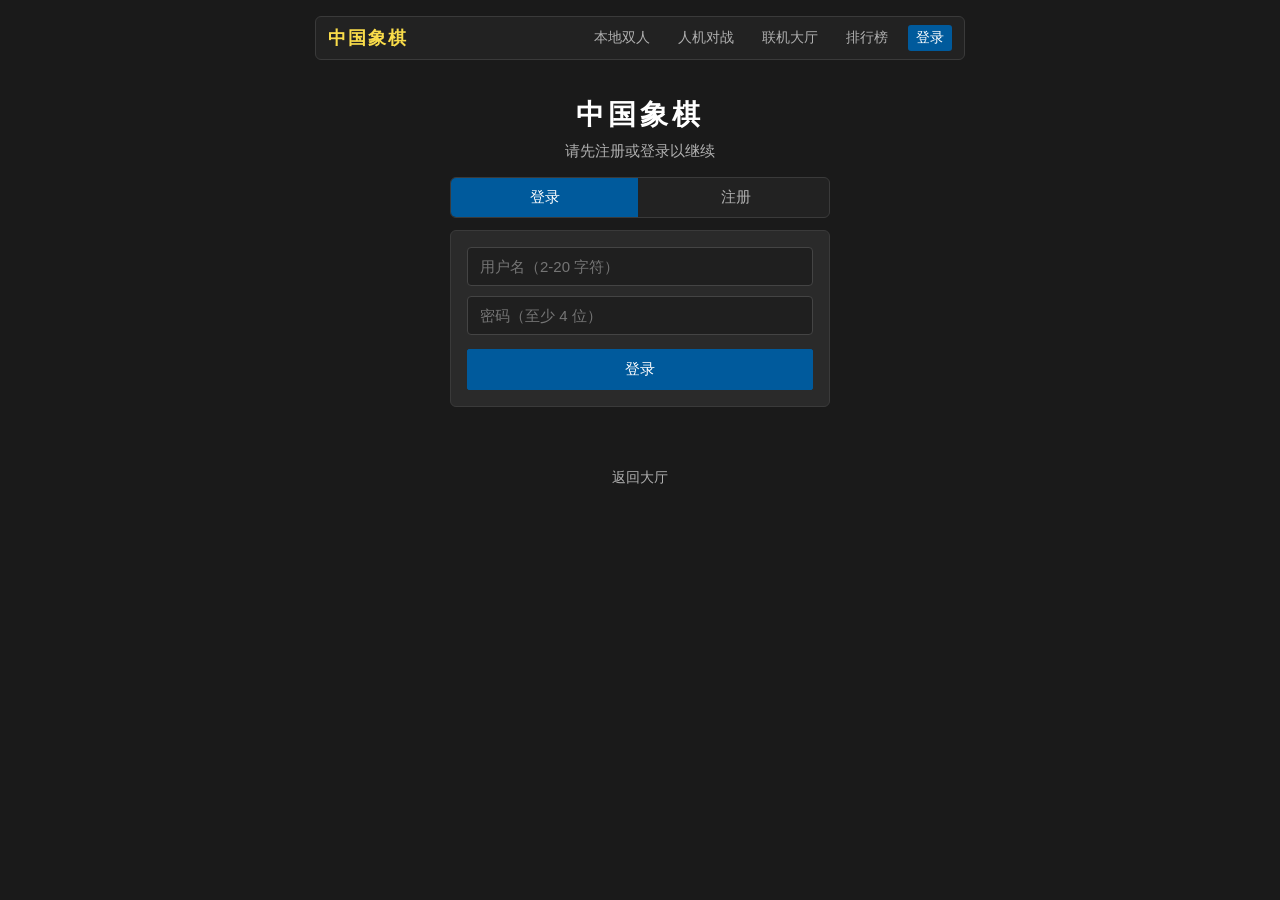
<file: templates/login.html>
<!DOCTYPE html>
<html lang="zh-CN">
<head>
    <meta charset="UTF-8">
    <meta name="viewport" content="width=device-width, initial-scale=1.0">
    <title>中国象棋 - 登录</title>
    <link rel="stylesheet" href="/static/css/style.css">
    <link rel="icon" href="/static/assets/other/favicon.ico" type="image/x-icon">
</head>
<body>
    <nav class="top-nav">
        <div class="nav-brand">中国象棋</div>
        <div class="nav-links">
            <a href="/" class="nav-link">本地双人</a>
            <a href="/ai" class="nav-link">人机对战</a>
            <a href="/lobby" class="nav-link">联机大厅</a>
            <a href="/leaderboard" class="nav-link">排行榜</a>
            <a href="/login" class="nav-link active">登录</a>
        </div>
    </nav>
    <div class="container auth-container">
        <h1>中国象棋</h1>
        <p class="auth-subtitle">请先注册或登录以继续</p>
        <div class="auth-tabs">
            <button id="tabLogin" class="auth-tab active">登录</button>
            <button id="tabRegister" class="auth-tab">注册</button>
        </div>
        <form id="authForm" class="auth-form">
            <input type="text" id="username" class="auth-input" placeholder="用户名（2-20 字符）" autocomplete="username" required>
            <input type="password" id="password" class="auth-input" placeholder="密码（至少 4 位）" autocomplete="current-password" required>
            <button type="submit" id="submitBtn" class="action-btn auth-submit">登录</button>
        </form>
        <div id="message" class="message"></div>
        <div class="auth-footer">
            <a href="/lobby" class="nav-link">返回大厅</a>
        </div>
    </div>

    <script type="module">
        import { authLogin, authRegister } from '/static/js/modules/api.js';

        let mode = 'login';

        // Read redirect from query string — the page we came from.
        function getRedirectFromUrl() {
            const params = new URLSearchParams(window.location.search);
            const r = params.get('redirect');
            if (!r) return '';
            // Only allow same-site paths.
            if (r.startsWith('http://') || r.startsWith('https://')) return '';
            return r;
        }

        const redirectTo = getRedirectFromUrl();

        function showMessage(text, type = '') {
            const el = document.getElementById('message');
            el.textContent = text;
            el.className = 'message ' + type;
        }

        function setMode(m) {
            mode = m;
            document.getElementById('tabLogin').classList.toggle('active', m === 'login');
            document.getElementById('tabRegister').classList.toggle('active', m === 'register');
            document.getElementById('submitBtn').textContent = m === 'login' ? '登录' : '注册';
        }

        document.getElementById('tabLogin').addEventListener('click', () => setMode('login'));
        document.getElementById('tabRegister').addEventListener('click', () => setMode('register'));

        document.getElementById('authForm').addEventListener('submit', async (e) => {
            e.preventDefault();
            const username = document.getElementById('username').value.trim();
            const password = document.getElementById('password').value;
            if (!username || !password) { showMessage('请填写用户名和密码', 'error'); return; }
            const fn = mode === 'login' ? authLogin : authRegister;
            const data = await fn(username, password, redirectTo);
            if (data.success) {
                showMessage(mode === 'login' ? '登录成功，正在跳转…' : '注册成功，正在跳转…', 'success');
                const target = data.redirect || redirectTo || '/lobby';
                setTimeout(() => { window.location.href = target; }, 500);
            } else {
                showMessage(data.message || '操作失败', 'error');
            }
        });
    </script>
</body>
</html>
</file>
<file: static/css/style.css>
* {
    margin: 0;
    padding: 0;
    box-sizing: border-box;
}

body {
    font-family: "Noto Sans SC", "KaiTi", "STKaiti", "SimSun", sans-serif;
    background: #1a1a1a;
    min-height: 100vh;
    display: flex;
    flex-direction: column;
    justify-content: flex-start;
    align-items: center;
    padding: 16px;
    color: #ffffff;
}

/* Top navigation (shared across all pages) */
.top-nav {
    width: 100%;
    max-width: 650px;
    display: flex;
    justify-content: space-between;
    align-items: center;
    padding: 8px 12px;
    margin-bottom: 12px;
    background: #222;
    border: 1px solid #3a3a3a;
    border-radius: 6px;
}

.nav-brand {
    font-size: clamp(15px, 3vw, 18px);
    font-weight: 600;
    letter-spacing: 2px;
    color: #f9dc4a;
}

.nav-links {
    display: flex;
    align-items: center;
    gap: 12px;
    flex-wrap: wrap;
}

.nav-link {
    color: #b0b0b0;
    text-decoration: none;
    font-size: clamp(13px, 2.5vw, 14px);
    padding: 4px 8px;
    border-radius: 3px;
    transition: all 0.15s ease;
}

.nav-link:hover {
    color: #fff;
    background: #333;
}

.nav-link.active {
    color: #fff;
    background: #005a9c;
}

/* Logged-in user info in nav bar */
.nav-user-info {
    display: flex;
    align-items: center;
    gap: 8px;
    padding-left: 8px;
    border-left: 1px solid #444;
}

.nav-username {
    font-size: clamp(12px, 2.5vw, 13px);
    color: #f9dc4a;
    white-space: nowrap;
}

.nav-logout-btn {
    font-family: inherit;
    font-size: clamp(11px, 2.2vw, 12px);
    padding: 3px 8px;
    background: transparent;
    color: #b0b0b0;
    border: 1px solid #555;
    border-radius: 3px;
    cursor: pointer;
    transition: all 0.15s ease;
}

.nav-logout-btn:hover {
    color: #fff;
    border-color: #dc143c;
    background: rgba(220, 20, 60, 0.15);
}

.container {
    text-align: center;
    max-width: 650px;
    width: 100%;
}

h1 {
    color: #ffffff;
    font-size: clamp(20px, 5vw, 28px);
    font-weight: 600;
    margin-bottom: clamp(10px, 2vw, 16px);
    letter-spacing: clamp(2px, 0.5vw, 4px);
}

.game-info {
    display: flex;
    justify-content: space-between;
    align-items: center;
    margin-bottom: clamp(6px, 1.5vw, 10px);
    padding: clamp(6px, 1.5vw, 10px) clamp(10px, 2.5vw, 14px);
    background: #2a2a2a;
    border-radius: 4px;
    border: 1px solid #3a3a3a;
}

.turn-indicator {
    color: #b0b0b0;
    font-size: clamp(14px, 3vw, 16px);
}

.turn-red {
    color: #dc143c;
    font-weight: 600;
}

.turn-black {
    color: #333333;
    font-weight: 600;
    background: #e0e0e0;
    padding: 2px 8px;
    border-radius: 2px;
}

/* Action buttons */
.action-btn {
    padding: clamp(5px, 1.2vw, 7px) clamp(10px, 2.5vw, 14px);
    font-size: clamp(12px, 2.5vw, 14px);
    font-family: inherit;
    background: #333;
    color: #ccc;
    border: 1px solid #555;
    border-radius: 2px;
    cursor: pointer;
    transition: all 0.15s ease;
}

.action-btn:hover {
    background: #444;
    color: #fff;
    border-color: #777;
}

.action-btn:focus {
    outline: none;
    box-shadow: 0 0 0 3px #f9dc4a;
}

.action-btn.active {
    background: #005a9c;
    color: #fff;
    border-color: #005a9c;
}

.action-btn.danger {
    background: #8b0000;
    color: #e0e0e0;
    border-color: #8b0000;
}

.action-btn.danger:hover {
    background: #a50000;
    border-color: #a50000;
}

.action-btn.small {
    padding: 3px 10px;
    font-size: 12px;
}

.action-btn.success {
    background: #2e7d32;
    color: #fff;
    border-color: #2e7d32;
}

.action-btn.success:hover {
    background: #388e3c;
}

/* Draw banner */
.draw-banner {
    display: flex;
    align-items: center;
    justify-content: center;
    gap: 10px;
    margin-bottom: clamp(6px, 1.5vw, 10px);
    padding: clamp(6px, 1.5vw, 8px) clamp(10px, 2.5vw, 14px);
    background: #3a3000;
    border: 1px solid #8a7a00;
    border-radius: 4px;
    font-size: clamp(13px, 2.5vw, 15px);
    color: #f9dc4a;
}

/* Board */
.board-wrapper {
    display: flex;
    justify-content: center;
}

.board-container {
    position: relative;
    width: 630px;
    max-width: 95vw;
    aspect-ratio: 630 / 700;
    box-shadow: 0 1px 3px rgba(0, 0, 0, 0.3);
    border-radius: 8px;
    overflow: hidden;
}

.board-image {
    width: 100%;
    height: 100%;
    object-fit: contain;
    display: block;
}

.pieces-layer {
    position: absolute;
    top: 0;
    left: 0;
    width: 100%;
    height: 100%;
    pointer-events: none;
}

.piece {
    position: absolute;
    width: 8.8%;
    height: auto;
    aspect-ratio: 1 / 1;
    object-fit: contain;
    pointer-events: auto;
    cursor: pointer;
    transition: transform 0.15s ease;
    transform: translate(-50%, -50%);
}

.piece:hover {
    transform: translate(-50%, -50%) scale(1.08);
}

.piece.selected {
    outline: clamp(2px, 0.5vw, 3px) solid #f9dc4a;
    outline-offset: 2px;
}

.piece.capture-highlight {
    filter: brightness(1.2) drop-shadow(0 0 4px rgba(255, 69, 0, 0.6));
}

.piece.move-to {
    animation: moveToPulse 0.5s ease-out;
    filter: drop-shadow(0 0 6px rgba(76, 175, 80, 0.8));
}

@keyframes moveToPulse {
    0% {
        filter: drop-shadow(0 0 12px rgba(76, 175, 80, 1));
    }
    100% {
        filter: drop-shadow(0 0 6px rgba(76, 175, 80, 0.8));
    }
}

.move-from-marker {
    position: absolute;
    width: 50px;
    height: 50px;
    transform: translate(-50%, -50%);
    border-radius: 50%;
    background-color: rgba(255, 193, 7, 0.4);
    border: 2px dashed rgba(255, 193, 7, 0.8);
    pointer-events: none;
    animation: fadeIn 0.3s ease-out;
}

@keyframes fadeIn {
    0% {
        opacity: 0;
        transform: translate(-50%, -50%) scale(0.5);
    }
    100% {
        opacity: 1;
        transform: translate(-50%, -50%) scale(1);
    }
}

.click-areas {
    position: absolute;
    top: 0;
    left: 0;
    width: 100%;
    height: 100%;
}

.click-area {
    position: absolute;
    width: 10.3%;
    height: auto;
    aspect-ratio: 1 / 1;
    cursor: pointer;
    background: transparent;
    transform: translate(-50%, -50%);
    border-radius: 50%;
}

.click-area:hover {
    background: rgba(255, 255, 255, 0.1);
}

.click-area.valid-move {
    background: rgba(76, 175, 80, 0.3);
}

.click-area.valid-move:hover {
    background: rgba(76, 175, 80, 0.4);
}

.click-area.valid-capture {
    background: rgba(244, 67, 54, 0.3);
}

.click-area.valid-capture:hover {
    background: rgba(244, 67, 54, 0.4);
}

/* Toolbar */
.toolbar {
    display: flex;
    justify-content: center;
    gap: clamp(4px, 1vw, 8px);
    margin-top: clamp(8px, 2vw, 12px);
    flex-wrap: wrap;
}

/* Adjust panel */
.adjust-panel {
    margin-top: clamp(8px, 2vw, 12px);
    padding: clamp(8px, 2vw, 12px);
    background: #2a2a2a;
    border: 1px solid #005a9c;
    border-radius: 4px;
}

.adjust-header {
    display: flex;
    justify-content: space-between;
    align-items: center;
    margin-bottom: 8px;
    font-size: clamp(13px, 2.5vw, 15px);
}

.adjust-hint {
    font-size: clamp(11px, 2vw, 13px);
    color: #888;
}

.adjust-pieces {
    display: flex;
    flex-direction: column;
    gap: 6px;
}

.adjust-group {
    display: flex;
    align-items: center;
    gap: 6px;
}

.adjust-group-label {
    font-size: clamp(12px, 2vw, 14px);
    color: #999;
    min-width: 32px;
}

.adjust-pieces-row {
    display: flex;
    gap: 4px;
    flex-wrap: wrap;
}

.adjust-piece {
    width: clamp(28px, 6vw, 38px);
    height: clamp(28px, 6vw, 38px);
    object-fit: contain;
    cursor: pointer;
    border: 2px solid transparent;
    border-radius: 2px;
    transition: border-color 0.15s ease;
}

.adjust-piece:hover {
    border-color: #777;
}

.adjust-piece.selected {
    border-color: #f9dc4a;
    background: rgba(249, 220, 74, 0.15);
}

/* History */
.history-section {
    margin-top: clamp(8px, 2vw, 12px);
    background: #2a2a2a;
    border: 1px solid #3a3a3a;
    border-radius: 4px;
    overflow: hidden;
}

.history-header {
    padding: clamp(6px, 1.5vw, 8px) clamp(10px, 2.5vw, 14px);
    cursor: pointer;
    font-size: clamp(13px, 2.5vw, 15px);
    color: #999;
    user-select: none;
    display: flex;
    justify-content: space-between;
    align-items: center;
    gap: 8px;
}

.history-title {
    flex-shrink: 0;
}

/* Inline navigation controls inside the history header */
.history-nav {
    display: flex;
    align-items: center;
    gap: 4px;
}

.hist-nav-btn {
    background: #333;
    border: 1px solid #444;
    color: #fff;
    padding: 2px 8px;
    border-radius: 3px;
    cursor: pointer;
    font-size: clamp(12px, 2.2vw, 14px);
    line-height: 1.4;
    transition: background 0.15s ease, border-color 0.15s ease;
}

.hist-nav-btn:hover:not(:disabled) {
    background: #444;
    border-color: #555;
}

.hist-nav-btn:disabled {
    opacity: 0.35;
    cursor: not-allowed;
}

.hist-position {
    font-size: clamp(11px, 2vw, 13px);
    color: #888;
    min-width: 48px;
    text-align: center;
    user-select: none;
}

.history-header:hover {
    color: #ccc;
    background: #333;
}

.history-list {
    max-height: 180px;
    overflow-y: auto;
    border-top: 1px solid #3a3a3a;
    padding: 4px 0;
}

.history-row {
    display: flex;
    padding: 3px 10px;
    font-size: clamp(12px, 2.5vw, 14px);
    gap: 12px;
}

.history-row:nth-child(odd) {
    background: rgba(255, 255, 255, 0.02);
}

.history-num {
    color: #666;
    min-width: 28px;
}

.history-red {
    color: #dc143c;
    min-width: 80px;
}

.history-black {
    color: #aaa;
}

/* Clickable move cells inside the history list */
.history-move {
    cursor: pointer;
    padding: 1px 4px;
    border-radius: 3px;
    transition: background 0.15s ease;
    flex: 1;
}

.history-move:hover {
    background: rgba(255, 255, 255, 0.08);
}

/* Highlight the move corresponding to the currently-viewed board state */
.history-move.history-current {
    background: rgba(0, 90, 156, 0.45);
    color: #fff;
}

.history-empty {
    padding: 10px;
    color: #666;
    font-size: 13px;
}

/* Subtle visual cue on the board while reviewing a past position */
.board-container.reviewing {
    box-shadow: 0 0 0 2px rgba(0, 90, 156, 0.6), 0 0 12px rgba(0, 90, 156, 0.3);
}

/* Message */
.message {
    margin-top: clamp(8px, 2vw, 12px);
    padding: clamp(6px, 1.5vw, 8px) clamp(10px, 2.5vw, 14px);
    font-size: clamp(13px, 2.5vw, 15px);
    color: #b0b0b0;
    min-height: clamp(28px, 7vw, 36px);
}

.message.error {
    color: #ef5350;
}

.message.success {
    color: #66bb6a;
}

.message.warning {
    color: #f9dc4a;
}

/* ===== Online: Auth (login / register) ===== */
.auth-container {
    max-width: 380px;
    margin-top: 24px;
}

.auth-tabs {
    display: flex;
    gap: 4px;
    margin-bottom: 12px;
    background: #222;
    border: 1px solid #3a3a3a;
    border-radius: 6px;
    overflow: hidden;
}

.auth-tab {
    flex: 1;
    padding: 10px;
    background: transparent;
    color: #b0b0b0;
    border: none;
    font-family: inherit;
    font-size: clamp(13px, 2.5vw, 15px);
    cursor: pointer;
    transition: all 0.15s ease;
}

.auth-tab:hover {
    background: #2c2c2c;
    color: #fff;
}

.auth-tab.active {
    background: #005a9c;
    color: #fff;
}

.auth-form {
    display: flex;
    flex-direction: column;
    gap: 10px;
    background: #2a2a2a;
    border: 1px solid #3a3a3a;
    border-radius: 6px;
    padding: 16px;
}

.auth-input {
    width: 100%;
    padding: 10px 12px;
    font-family: inherit;
    font-size: clamp(13px, 2.5vw, 15px);
    background: #1f1f1f;
    color: #fff;
    border: 1px solid #444;
    border-radius: 4px;
    outline: none;
    transition: border-color 0.15s ease;
}

.auth-input:focus {
    border-color: #005a9c;
    box-shadow: 0 0 0 2px rgba(0, 90, 156, 0.25);
}

.auth-submit {
    margin-top: 4px;
    padding: 10px;
    font-size: clamp(13px, 2.5vw, 15px);
    background: #005a9c;
    color: #fff;
    border-color: #005a9c;
}

.auth-submit:hover {
    background: #0070b8;
    border-color: #0070b8;
}

.auth-footer {
    margin-top: 14px;
    font-size: 13px;
}

.auth-subtitle {
    color: #b0b0b0;
    font-size: clamp(13px, 2.5vw, 15px);
    margin-bottom: 16px;
    margin-top: -8px;
}

/* ===== Online: Lobby ===== */
.user-bar {
    display: flex;
    justify-content: space-between;
    align-items: center;
    gap: 8px;
    padding: 8px 12px;
    margin-bottom: 12px;
    background: #2a2a2a;
    border: 1px solid #3a3a3a;
    border-radius: 4px;
    font-size: clamp(13px, 2.5vw, 15px);
    color: #ccc;
}

.lobby-section {
    background: #2a2a2a;
    border: 1px solid #3a3a3a;
    border-radius: 6px;
    padding: 14px 16px;
    margin-bottom: 12px;
    text-align: left;
}

.lobby-section h2 {
    font-size: clamp(15px, 3vw, 17px);
    font-weight: 600;
    margin-bottom: 8px;
    color: #f9dc4a;
}

.lobby-hint {
    font-size: clamp(12px, 2vw, 13px);
    color: #888;
    margin-bottom: 10px;
}

.join-row {
    display: flex;
    gap: 8px;
    flex-wrap: wrap;
}

.join-row .auth-input {
    flex: 1;
    min-width: 120px;
}

.lobby-actions {
    display: flex;
    gap: 8px;
    margin-top: 10px;
    flex-wrap: wrap;
}

/* ===== Online: Room info / pending ===== */
.room-info {
    padding: 8px 12px;
    margin-bottom: 10px;
    background: #2a2a2a;
    border: 1px solid #3a3a3a;
    border-radius: 4px;
    font-size: clamp(12px, 2.5vw, 14px);
    color: #ccc;
    text-align: center;
}

.pending-dot {
    display: inline-flex;
    align-items: center;
    gap: 6px;
    padding: 3px 10px;
    font-size: 12px;
    color: #f9dc4a;
    background: rgba(249, 220, 74, 0.12);
    border: 1px solid rgba(249, 220, 74, 0.4);
    border-radius: 12px;
    animation: pending-pulse 1.2s ease-in-out infinite;
}

.pending-dot::before {
    content: "";
    width: 8px;
    height: 8px;
    border-radius: 50%;
    background: #f9dc4a;
    animation: pending-blink 1s ease-in-out infinite;
}

@keyframes pending-pulse {
    0%, 100% { opacity: 0.85; }
    50% { opacity: 1; }
}

@keyframes pending-blink {
    0%, 100% { opacity: 0.4; }
    50% { opacity: 1; }
}

/* ===== AI Battle specific ===== */
.difficulty-selector {
    display: flex;
    align-items: center;
    gap: 6px;
}

.difficulty-label {
    font-size: clamp(12px, 2.5vw, 14px);
    color: #999;
    white-space: nowrap;
}

.difficulty-select {
    padding: 4px 8px;
    font-size: clamp(12px, 2.5vw, 14px);
    font-family: inherit;
    background: #1f1f1f;
    color: #fff;
    border: 1px solid #444;
    border-radius: 4px;
    outline: none;
    cursor: pointer;
    transition: border-color 0.15s ease;
}

.difficulty-select:focus {
    border-color: #f9dc4a;
    box-shadow: 0 0 0 2px rgba(249, 220, 74, 0.25);
}

.ai-thinking {
    display: flex;
    align-items: center;
    justify-content: center;
    gap: 8px;
    margin-bottom: clamp(6px, 1.5vw, 10px);
    padding: clamp(6px, 1.5vw, 8px) clamp(10px, 2.5vw, 14px);
    background: rgba(0, 90, 156, 0.15);
    border: 1px solid rgba(0, 90, 156, 0.4);
    border-radius: 4px;
    font-size: clamp(13px, 2.5vw, 15px);
    color: #64b5f6;
}

.thinking-dot {
    display: inline-block;
    width: 8px;
    height: 8px;
    border-radius: 50%;
    background: #64b5f6;
    animation: thinking-pulse 1.2s ease-in-out infinite;
}

@keyframes thinking-pulse {
    0%, 100% {
        transform: scale(1);
        opacity: 0.5;
    }
    50% {
        transform: scale(1.4);
        opacity: 1;
    }
}

.last-move-info {
    display: flex;
    justify-content: center;
    gap: clamp(16px, 4vw, 24px);
    margin-bottom: clamp(6px, 1.5vw, 10px);
    padding: clamp(4px, 1vw, 6px) clamp(10px, 2.5vw, 14px);
    background: #2a2a2a;
    border: 1px solid #3a3a3a;
    border-radius: 4px;
    font-size: clamp(12px, 2.5vw, 14px);
}

.last-move-player {
    color: #dc143c;
}

.last-move-ai {
    color: #aaa;
}

.last-move-player span,
.last-move-ai span {
    font-weight: 500;
}

/* ===== Last move highlight on click areas ===== */
.click-area.last-move-from {
    background: rgba(255, 193, 7, 0.25);
    border: 2px dashed rgba(255, 193, 7, 0.6);
}

.click-area.last-move-to {
    background: rgba(76, 175, 80, 0.25);
    border: 2px solid rgba(76, 175, 80, 0.6);
}

/* ===== Board anti-shake (no animation during render) ===== */
.pieces-layer.no-anim .piece {
    transition: none !important;
}

.pieces-layer.no-anim .move-from-marker {
    animation: none !important;
}

/* ===== Scrollbar styling ===== */
.history-list::-webkit-scrollbar {
    width: 6px;
}

.history-list::-webkit-scrollbar-track {
    background: #1f1f1f;
    border-radius: 3px;
}

.history-list::-webkit-scrollbar-thumb {
    background: #444;
    border-radius: 3px;
}

.history-list::-webkit-scrollbar-thumb:hover {
    background: #555;
}

/* ===== Responsive adjustments ===== */

/* --- Tablet / small desktop (≤ 768px) --- */
@media (max-width: 768px) {
    body {
        padding: 10px;
    }

    .top-nav {
        padding: 8px 10px;
    }

    .nav-links {
        gap: 8px;
    }

    .nav-user-info {
        gap: 6px;
        padding-left: 6px;
    }

    .game-info {
        padding: 8px 10px;
    }

    .action-btn {
        padding: 6px 10px;
        font-size: 13px;
    }

    .toolbar {
        gap: 6px;
    }

    .toolbar-divider {
        height: 18px;
        margin: 0 2px;
    }

    .history-section,
    .analyze-panel,
    .review-panel,
    .replay-panel,
    .chat-panel,
    .adjust-panel {
        margin-top: 10px;
    }

    .review-list,
    .replay-list,
    .chat-messages {
        max-height: 220px;
    }
}

/* --- Mobile phones (≤ 480px) --- */
@media (max-width: 480px) {
    body {
        padding: 8px;
        padding-top: env(safe-area-inset-top, 8px);
        padding-bottom: env(safe-area-inset-bottom, 8px);
    }

    .top-nav {
        flex-direction: column;
        gap: 8px;
        padding: 10px;
    }

    .nav-links {
        flex-wrap: wrap;
        justify-content: center;
        width: 100%;
        gap: 6px;
    }

    .nav-link {
        padding: 6px 10px;
        font-size: 13px;
    }

    .nav-user-info {
        padding-left: 0;
        border-left: none;
        padding-top: 8px;
        border-top: 1px solid #444;
        width: 100%;
        justify-content: center;
    }

    h1 {
        font-size: 20px;
        margin-bottom: 10px;
        letter-spacing: 2px;
    }

    .game-info {
        flex-direction: column;
        gap: 6px;
        align-items: flex-start;
        padding: 8px 10px;
    }

    .turn-indicator {
        width: 100%;
        font-size: 15px;
    }

    .board-container {
        max-width: 98vw;
        border-radius: 4px;
    }

    .toolbar {
        justify-content: flex-start;
        overflow-x: auto;
        padding-bottom: 6px;
        -webkit-overflow-scrolling: touch;
        gap: 4px;
    }

    .action-btn {
        flex-shrink: 0;
        padding: 7px 10px;
        font-size: 12px;
        min-height: 36px;
        min-width: 44px;
    }

    .action-btn.small {
        padding: 5px 8px;
        min-height: 32px;
    }

    .last-move-info {
        flex-direction: column;
        gap: 4px;
        text-align: center;
        padding: 6px 10px;
    }

    .difficulty-selector {
        flex-wrap: wrap;
        justify-content: center;
    }

    .difficulty-select {
        padding: 6px 8px;
        min-height: 36px;
    }

    .draw-banner {
        flex-wrap: wrap;
        justify-content: center;
        gap: 8px;
        padding: 8px 10px;
    }

    .history-header {
        padding: 8px 10px;
        flex-wrap: wrap;
    }

    .history-list {
        max-height: 140px;
    }

    .history-row {
        padding: 4px 8px;
        gap: 8px;
    }

    .history-red {
        min-width: 60px;
    }

    .hist-nav-btn {
        padding: 4px 10px;
        min-height: 32px;
        min-width: 36px;
    }

    .message {
        padding: 6px 10px;
        min-height: 32px;
        font-size: 13px;
    }

    /* Adjust panel mobile */
    .adjust-panel {
        padding: 10px;
    }

    .adjust-hint {
        font-size: 12px;
    }

    .adjust-piece {
        width: 36px;
        height: 36px;
    }

    /* Analyze / review / replay / chat panels mobile */
    .analyze-header,
    .review-header,
    .replay-header,
    .chat-header {
        padding: 8px 10px;
        font-size: 14px;
    }

    .analyze-content,
    .review-content,
    .replay-content,
    .chat-content {
        padding: 10px;
    }

    .review-list {
        max-height: 200px;
    }

    .review-row {
        flex-wrap: wrap;
        gap: 4px 8px;
        padding: 6px 0;
    }

    .review-comment {
        width: 100%;
        margin-left: 32px;
    }

    .replay-controls {
        gap: 6px;
        margin-bottom: 10px;
    }

    .replay-btn {
        padding: 8px 12px;
        font-size: 14px;
        min-height: 36px;
        min-width: 36px;
    }

    .replay-list {
        max-height: 180px;
    }

    .replay-row {
        padding: 6px 8px;
    }

    .chat-messages {
        max-height: 180px;
        margin-bottom: 10px;
    }

    .chat-text {
        max-width: 80%;
    }

    .chat-input-area {
        gap: 4px;
    }

    .chat-input {
        padding: 8px 10px;
        min-height: 36px;
    }

    .chat-send-btn {
        padding: 8px 14px;
        min-height: 36px;
    }

    /* Auth pages mobile */
    .auth-container {
        margin-top: 16px;
        max-width: 100%;
    }

    .auth-form {
        padding: 14px;
    }

    .auth-input {
        padding: 10px 12px;
        min-height: 40px;
    }

    .auth-submit {
        padding: 10px;
        min-height: 40px;
    }

    /* Lobby mobile */
    .user-bar {
        flex-wrap: wrap;
        padding: 8px 10px;
        font-size: 13px;
    }

    .lobby-section {
        padding: 12px;
    }

    .lobby-section h2 {
        font-size: 15px;
        margin-bottom: 6px;
    }

    .join-row {
        flex-direction: column;
    }

    .join-row .auth-input {
        min-width: 100%;
    }

    .lobby-actions {
        flex-direction: column;
    }

    .lobby-actions .action-btn {
        width: 100%;
        min-height: 40px;
    }

    /* Room info mobile */
    .room-info {
        padding: 6px 10px;
        font-size: 12px;
        word-break: break-all;
    }

    /* Click areas bigger on mobile */
    .click-area {
        width: 11%;
    }

    .piece {
        width: 9.2%;
    }
}

/* --- Very small screens (≤ 360px) --- */
@media (max-width: 360px) {
    body {
        padding: 6px;
    }

    .top-nav {
        padding: 8px;
        gap: 6px;
    }

    .nav-link {
        padding: 5px 8px;
        font-size: 12px;
    }

    .nav-brand {
        font-size: 14px;
        letter-spacing: 1px;
    }

    .action-btn {
        padding: 6px 8px;
        font-size: 11px;
        min-height: 34px;
    }

    h1 {
        font-size: 18px;
    }

    .turn-indicator {
        font-size: 14px;
    }

    .review-quality {
        font-size: 11px;
        padding: 1px 4px;
    }
}

/* --- Landscape mode on mobile --- */
@media (max-height: 500px) and (orientation: landscape) {
    body {
        padding: 8px;
    }

    .top-nav {
        padding: 6px 10px;
        margin-bottom: 6px;
    }

    .nav-brand {
        font-size: 14px;
    }

    .nav-link {
        font-size: 12px;
        padding: 3px 6px;
    }

    h1 {
        display: none;
    }

    .game-info {
        padding: 4px 8px;
        margin-bottom: 4px;
    }

    .turn-indicator {
        font-size: 13px;
    }

    .toolbar {
        margin-top: 6px;
    }

    .action-btn {
        padding: 4px 8px;
        font-size: 11px;
        min-height: 28px;
    }

    .board-container {
        max-height: calc(100vh - 120px);
        max-width: calc(100vh - 120px) * 0.9;
    }

    .message {
        margin-top: 4px;
        padding: 4px 8px;
        min-height: 24px;
        font-size: 12px;
    }

    .history-section,
    .analyze-panel,
    .review-panel,
    .replay-panel,
    .chat-panel,
    .adjust-panel {
        margin-top: 6px;
    }

    .history-list,
    .review-list,
    .replay-list,
    .chat-messages {
        max-height: 100px;
    }
}

/* --- Touch device optimizations --- */
@media (hover: none) and (pointer: coarse) {
    .piece:hover {
        transform: translate(-50%, -50%);
    }

    .action-btn:hover {
        background: #333;
        color: #ccc;
        border-color: #555;
    }

    .action-btn:active {
        background: #444;
        color: #fff;
        border-color: #777;
    }

    .nav-link:hover {
        color: #b0b0b0;
        background: transparent;
    }

    .nav-link:active {
        color: #fff;
        background: #333;
    }

    .close-btn:hover {
        color: #888;
    }

    .close-btn:active {
        color: #fff;
    }

    .adjust-piece:hover {
        border-color: transparent;
    }

    .adjust-piece:active {
        border-color: #f9dc4a;
    }

    .replay-row:hover {
        background: transparent;
    }

    .replay-row:active {
        background: #333;
    }

    .click-area:hover {
        background: transparent;
    }

    .click-area.valid-move:hover {
        background: rgba(76, 175, 80, 0.3);
    }

    .click-area.valid-capture:hover {
        background: rgba(244, 67, 54, 0.3);
    }

    .history-header:hover {
        color: #999;
        background: transparent;
    }

    .history-header:active {
        color: #ccc;
        background: #333;
    }

    .chat-send-btn:hover {
        background: #005a9c;
    }

    .chat-send-btn:active {
        background: #0077cc;
    }

    .auth-tab:hover {
        background: transparent;
        color: #b0b0b0;
    }

    .auth-tab:active {
        background: #2c2c2c;
        color: #fff;
    }

    .nav-logout-btn:hover {
        color: #b0b0b0;
        border-color: #555;
        background: transparent;
    }

    .nav-logout-btn:active {
        color: #fff;
        border-color: #dc143c;
        background: rgba(220, 20, 60, 0.15);
    }

    .replay-btn:hover {
        background: #333;
        border-color: #444;
    }

    .replay-btn:active {
        background: #444;
        border-color: #555;
    }
}

/* --- Focus styles for accessibility --- */
.action-btn:focus-visible,
.auth-input:focus-visible,
.difficulty-select:focus-visible,
.nav-link:focus-visible {
    outline: 2px solid #f9dc4a;
    outline-offset: 2px;
}

/* ===== Disabled state ===== */
.action-btn:disabled {
    opacity: 0.5;
    cursor: not-allowed;
    pointer-events: none;
}

/* ===== Toolbar divider ===== */
.toolbar-divider {
    width: 1px;
    height: 20px;
    background: #444;
    margin: 0 4px;
}

/* ===== Analyze panel ===== */
.analyze-panel, .review-panel, .replay-panel, .chat-panel {
    margin-top: clamp(8px, 2vw, 12px);
    background: #2a2a2a;
    border: 1px solid #3a3a3a;
    border-radius: 6px;
    overflow: hidden;
    text-align: left;
}

.analyze-header, .review-header, .replay-header, .chat-header {
    display: flex;
    justify-content: space-between;
    align-items: center;
    padding: 8px 12px;
    background: #333;
    font-size: clamp(13px, 2.5vw, 15px);
    font-weight: 600;
}

.close-btn {
    background: transparent;
    border: none;
    color: #888;
    font-size: 20px;
    cursor: pointer;
    line-height: 1;
    padding: 0 4px;
    transition: color 0.15s ease;
}

.close-btn:hover {
    color: #fff;
}

.analyze-content, .review-content, .replay-content, .chat-content {
    padding: clamp(8px, 2vw, 12px);
}

.analyze-loading, .review-loading {
    text-align: center;
    color: #888;
    padding: 16px;
}

.analyze-recommendation, .analyze-evaluation {
    margin-bottom: 8px;
    font-size: clamp(12px, 2.2vw, 14px);
}

.analyze-label {
    color: #888;
    margin-right: 4px;
}

.analyze-desc {
    color: #f9dc4a;
}

.analyze-score {
    color: #4cc9f0;
}

/* ===== Review panel ===== */
.review-list {
    max-height: 300px;
    overflow-y: auto;
}

.review-row {
    display: flex;
    align-items: center;
    gap: 8px;
    padding: 6px 0;
    border-bottom: 1px solid #333;
    font-size: clamp(12px, 2.2vw, 14px);
}

.review-row:last-child {
    border-bottom: none;
}

.review-num {
    color: #666;
    min-width: 32px;
}

.review-color {
    color: #f9dc4a;
    min-width: 24px;
}

.review-desc {
    flex: 1;
    color: #ccc;
}

.review-quality {
    min-width: 48px;
    text-align: center;
    padding: 2px 6px;
    border-radius: 3px;
    font-size: clamp(11px, 2vw, 12px);
}

.review-excellent {
    background: rgba(0, 128, 0, 0.2);
    color: #4ade80;
}

.review-good {
    background: rgba(0, 90, 156, 0.2);
    color: #4cc9f0;
}

.review-miss {
    background: rgba(255, 165, 0, 0.2);
    color: #fb923c;
}

.review-bad {
    background: rgba(220, 20, 60, 0.2);
    color: #f87171;
}

.review-comment {
    color: #888;
    font-size: clamp(11px, 2vw, 12px);
}

/* ===== IO panel (import / export) ===== */
.io-panel {
    margin-top: clamp(8px, 2vw, 12px);
    background: #2a2a2a;
    border: 1px solid #3a3a3a;
    border-radius: 6px;
    overflow: hidden;
    text-align: left;
}

.io-header {
    display: flex;
    justify-content: space-between;
    align-items: center;
    padding: 8px 12px;
    background: #333;
    font-size: clamp(13px, 2.5vw, 15px);
    font-weight: 600;
}

.io-content {
    padding: clamp(8px, 2vw, 12px);
}

.io-mode-tabs {
    display: flex;
    gap: 6px;
    margin-bottom: 10px;
}

.io-tab {
    flex: 1;
    padding: 6px 12px;
    background: #333;
    color: #aaa;
    border: 1px solid #444;
    border-radius: 3px;
    cursor: pointer;
    font-family: inherit;
    font-size: clamp(12px, 2.2vw, 14px);
    transition: all 0.15s ease;
}

.io-tab:hover {
    background: #444;
    color: #fff;
}

.io-tab.active {
    background: #005a9c;
    color: #fff;
    border-color: #005a9c;
}

.io-format-row {
    display: flex;
    align-items: center;
    gap: 8px;
    margin-bottom: 8px;
    flex-wrap: wrap;
}

.io-format-label {
    color: #888;
    font-size: clamp(12px, 2.2vw, 13px);
    flex-shrink: 0;
}

.io-format-chips {
    display: flex;
    gap: 4px;
    flex-wrap: wrap;
}

.io-chip {
    padding: 4px 10px;
    background: #2a2a2a;
    color: #ccc;
    border: 1px solid #555;
    border-radius: 12px;
    cursor: pointer;
    font-family: inherit;
    font-size: clamp(11px, 2vw, 12px);
    transition: all 0.15s ease;
    user-select: none;
}

.io-chip:hover {
    background: #3a3a3a;
    color: #fff;
    border-color: #777;
}

.io-chip.active {
    background: #f9dc4a;
    color: #1a1a1a;
    border-color: #f9dc4a;
    font-weight: 600;
}

.io-textarea {
    width: 100%;
    min-height: 110px;
    max-height: 240px;
    padding: 8px 10px;
    background: #1f1f1f;
    color: #ddd;
    border: 1px solid #444;
    border-radius: 4px;
    font-family: "SFMono-Regular", Consolas, "Liberation Mono", Menlo, monospace;
    font-size: clamp(11px, 2vw, 13px);
    line-height: 1.5;
    resize: vertical;
    word-break: break-all;
}

.io-textarea:focus {
    outline: none;
    border-color: #005a9c;
    box-shadow: 0 0 0 2px rgba(0, 90, 156, 0.25);
}

.io-textarea[readonly] {
    background: #181818;
    color: #aaa;
    cursor: default;
}

.io-hint {
    margin-top: 6px;
    color: #888;
    font-size: clamp(11px, 2vw, 12px);
    min-height: 1em;
    line-height: 1.4;
}

.io-hint.io-error {
    color: #f87171;
}

.io-hint.io-success {
    color: #4ade80;
}

.io-actions {
    display: flex;
    gap: 6px;
    margin-top: 10px;
    flex-wrap: wrap;
    justify-content: flex-end;
}

/* ===== Replay panel ===== */
.replay-controls {
    display: flex;
    justify-content: center;
    align-items: center;
    gap: 8px;
    margin-bottom: 12px;
}

.replay-btn {
    background: #333;
    border: 1px solid #444;
    color: #fff;
    padding: 6px 12px;
    border-radius: 4px;
    cursor: pointer;
    font-size: 16px;
    transition: all 0.15s ease;
}

.replay-btn:hover {
    background: #444;
    border-color: #555;
}

.replay-position {
    font-size: clamp(13px, 2.5vw, 15px);
    color: #888;
    min-width: 60px;
    text-align: center;
}

.replay-list {
    max-height: 250px;
    overflow-y: auto;
}

.replay-row {
    display: flex;
    align-items: center;
    gap: 8px;
    padding: 6px 10px;
    border-radius: 3px;
    cursor: pointer;
    transition: background 0.15s ease;
    font-size: clamp(12px, 2.2vw, 14px);
}

.replay-row:hover {
    background: #333;
}

.replay-row.replay-current {
    background: rgba(0, 90, 156, 0.3);
}

.replay-num {
    color: #666;
    min-width: 32px;
}

.replay-color {
    color: #f9dc4a;
    min-width: 24px;
}

.replay-desc {
    color: #ccc;
}

.replay-empty, .review-empty {
    text-align: center;
    color: #666;
    padding: 16px;
}

/* ===== Chat panel ===== */
.chat-messages {
    max-height: 200px;
    overflow-y: auto;
    margin-bottom: 12px;
}

.chat-message {
    display: flex;
    gap: 6px;
    padding: 6px 0;
    font-size: clamp(12px, 2.2vw, 14px);
}

.chat-me {
    justify-content: flex-end;
}

.chat-me .chat-name {
    color: #4cc9f0;
}

.chat-me .chat-text {
    background: rgba(0, 90, 156, 0.3);
    color: #fff;
}

.chat-other {
    justify-content: flex-start;
}

.chat-other .chat-name {
    color: #f9dc4a;
}

.chat-other .chat-text {
    background: #333;
    color: #ccc;
}

.chat-name {
    min-width: 60px;
    font-weight: 500;
}

.chat-text {
    padding: 4px 8px;
    border-radius: 4px;
    max-width: 70%;
    word-break: break-word;
}

/* ===== Leaderboard & Admin tables ===== */
.leaderboard-hint {
    color: #888;
    font-size: clamp(12px, 2.2vw, 14px);
    margin-bottom: 12px;
}

.data-table-wrapper {
    background: #2a2a2a;
    border: 1px solid #3a3a3a;
    border-radius: 6px;
    overflow-x: auto;
}

.data-table {
    width: 100%;
    border-collapse: collapse;
    font-size: clamp(12px, 2.2vw, 14px);
    min-width: 480px;
}

.data-table th {
    background: #222;
    color: #f9dc4a;
    font-weight: 600;
    text-align: left;
    padding: 8px 10px;
    border-bottom: 1px solid #3a3a3a;
    white-space: nowrap;
}

.data-table td {
    padding: 7px 10px;
    border-bottom: 1px solid #333;
    color: #ddd;
}

.data-table tbody tr:hover {
    background: #323232;
}

.data-table tbody tr:last-child td {
    border-bottom: none;
}

.data-empty {
    text-align: center;
    color: #666;
    padding: 18px 10px !important;
}

.rank-cell {
    font-weight: 600;
    text-align: center;
    min-width: 40px;
}

.player-cell {
    font-weight: 500;
    color: #f9dc4a;
}

.win-cell {
    color: #66bb6a;
    font-weight: 600;
}

.loss-cell {
    color: #ef5350;
}

.time-cell {
    color: #888;
    font-size: clamp(11px, 2vw, 13px);
    white-space: nowrap;
}

/* ===== Admin: stats cards & badges ===== */
.stats-cards {
    display: grid;
    grid-template-columns: repeat(auto-fit, minmax(120px, 1fr));
    gap: 10px;
    margin-bottom: 16px;
}

.stat-card {
    background: #2a2a2a;
    border: 1px solid #3a3a3a;
    border-radius: 6px;
    padding: 14px 10px;
    text-align: center;
}

.stat-value {
    font-size: clamp(20px, 4vw, 26px);
    font-weight: 700;
    color: #f9dc4a;
}

.stat-label {
    margin-top: 4px;
    font-size: clamp(12px, 2vw, 13px);
    color: #888;
}

.badge {
    display: inline-block;
    padding: 2px 8px;
    border-radius: 10px;
    font-size: clamp(11px, 1.8vw, 12px);
    border: 1px solid #444;
}

.badge-admin {
    color: #f9dc4a;
    border-color: #8a7a00;
    background: rgba(249, 220, 74, 0.12);
}

.badge-user {
    color: #aaa;
    background: #333;
}

.admin-actions {
    display: flex;
    justify-content: flex-end;
    margin-top: 10px;
}

@media (max-width: 560px) {
    .data-table {
        min-width: 560px;
    }
}

.chat-input-area {
    display: flex;
    gap: 6px;
}

.chat-input {
    flex: 1;
    background: #333;
    border: 1px solid #444;
    color: #fff;
    padding: 6px 10px;
    border-radius: 4px;
    font-family: inherit;
    font-size: clamp(12px, 2.2vw, 14px);
    outline: none;
    transition: border-color 0.15s ease;
}

.chat-input:focus {
    border-color: #005a9c;
}

.chat-send-btn {
    background: #005a9c;
    border: none;
    color: #fff;
    padding: 6px 16px;
    border-radius: 4px;
    cursor: pointer;
    font-family: inherit;
    font-size: clamp(12px, 2.2vw, 14px);
    transition: background 0.15s ease;
}

.chat-send-btn:hover {
    background: #0077cc;
}

/* ===== Deduce panel (推演浮动窗口) ===== */
.deduce-panel {
    display: none;
    position: fixed;
    top: 50%;
    left: 50%;
    transform: translate(-50%, -50%);
    z-index: 1000;
    width: min(720px, 95vw);
    max-height: 90vh;
    background: #1f1f1f;
    border: 1px solid #3a3a3a;
    border-radius: 8px;
    box-shadow: 0 12px 40px rgba(0, 0, 0, 0.6);
    overflow: hidden;
    flex-direction: column;
}

.deduce-header {
    display: flex;
    align-items: center;
    gap: 12px;
    padding: 10px 16px;
    background: #2a2a2a;
    border-bottom: 1px solid #3a3a3a;
}

.deduce-title {
    font-size: clamp(14px, 2.6vw, 16px);
    font-weight: 600;
    color: #f9dc4a;
}

.deduce-hint {
    flex: 1;
    font-size: clamp(11px, 2vw, 12px);
    color: #888;
}

.deduce-body {
    display: flex;
    gap: 12px;
    padding: 12px;
    overflow: auto;
}

.deduce-board-wrapper {
    flex-shrink: 0;
}

.deduce-board-container {
    position: relative;
    width: clamp(280px, 42vw, 390px);
    aspect-ratio: 9 / 10;
}

.deduce-board-container .board-image {
    width: 100%;
    height: 100%;
    display: block;
    border-radius: 4px;
}

.deduce-board-container .pieces-layer,
.deduce-board-container .click-areas {
    position: absolute;
    top: 0;
    left: 0;
    width: 100%;
    height: 100%;
}

.deduce-board-container .move-from-marker {
    width: 28px;
    height: 28px;
}

.deduce-sidebar {
    flex: 1;
    min-width: 180px;
    display: flex;
    flex-direction: column;
    gap: 10px;
}

.deduce-turn {
    font-size: clamp(13px, 2.4vw, 15px);
    color: #ccc;
    padding: 8px 10px;
    background: #2a2a2a;
    border-radius: 4px;
}

.deduce-controls {
    display: flex;
    gap: 8px;
    flex-wrap: wrap;
}

.deduce-history-header {
    font-size: clamp(12px, 2.2vw, 14px);
    color: #888;
    padding: 4px 2px;
    border-bottom: 1px solid #333;
}

.deduce-history-list {
    flex: 1;
    max-height: 260px;
    overflow-y: auto;
    font-size: clamp(12px, 2.2vw, 14px);
}

@media (max-width: 600px) {
    .deduce-panel {
        width: 97vw;
        max-height: 95vh;
        border-radius: 6px;
    }

    .deduce-header {
        padding: 8px 12px;
        gap: 8px;
    }

    .deduce-body {
        flex-direction: column;
        padding: 10px;
        gap: 10px;
    }

    .deduce-board-container {
        width: 100%;
        max-width: 320px;
        margin: 0 auto;
    }

    .deduce-sidebar {
        min-width: 0;
    }

    .deduce-controls .action-btn {
        flex: 1;
        min-width: 80px;
    }

    .deduce-history-list {
        max-height: 140px;
    }
}

@media (max-width: 480px) {
    .deduce-panel {
        width: 100vw;
        height: 100vh;
        max-height: 100vh;
        top: 0;
        left: 0;
        transform: none;
        border-radius: 0;
    }

    .deduce-header {
        padding: 10px 12px;
    }

    .deduce-title {
        font-size: 15px;
    }

    .close-btn {
        font-size: 22px;
        padding: 4px 8px;
        min-height: 36px;
        min-width: 36px;
    }

    .deduce-body {
        flex-direction: column;
        padding: 8px;
        gap: 8px;
    }

    .deduce-board-container {
        max-width: 100%;
    }

    .deduce-turn {
        font-size: 13px;
        padding: 6px 8px;
    }

    .deduce-controls {
        gap: 6px;
    }

    .deduce-controls .action-btn {
        padding: 6px 10px;
        font-size: 12px;
        min-height: 36px;
    }

    .deduce-history-list {
        max-height: 120px;
    }
}

@media (max-height: 500px) and (orientation: landscape) {
    .deduce-panel {
        width: 95vw;
        max-height: 95vh;
    }

    .deduce-body {
        flex-direction: row;
        padding: 8px;
        gap: 8px;
    }

    .deduce-board-container {
        width: 50vw;
        max-width: 300px;
    }

    .deduce-sidebar {
        min-width: 160px;
    }

    .deduce-history-list {
        max-height: 120px;
    }
}
</file>
